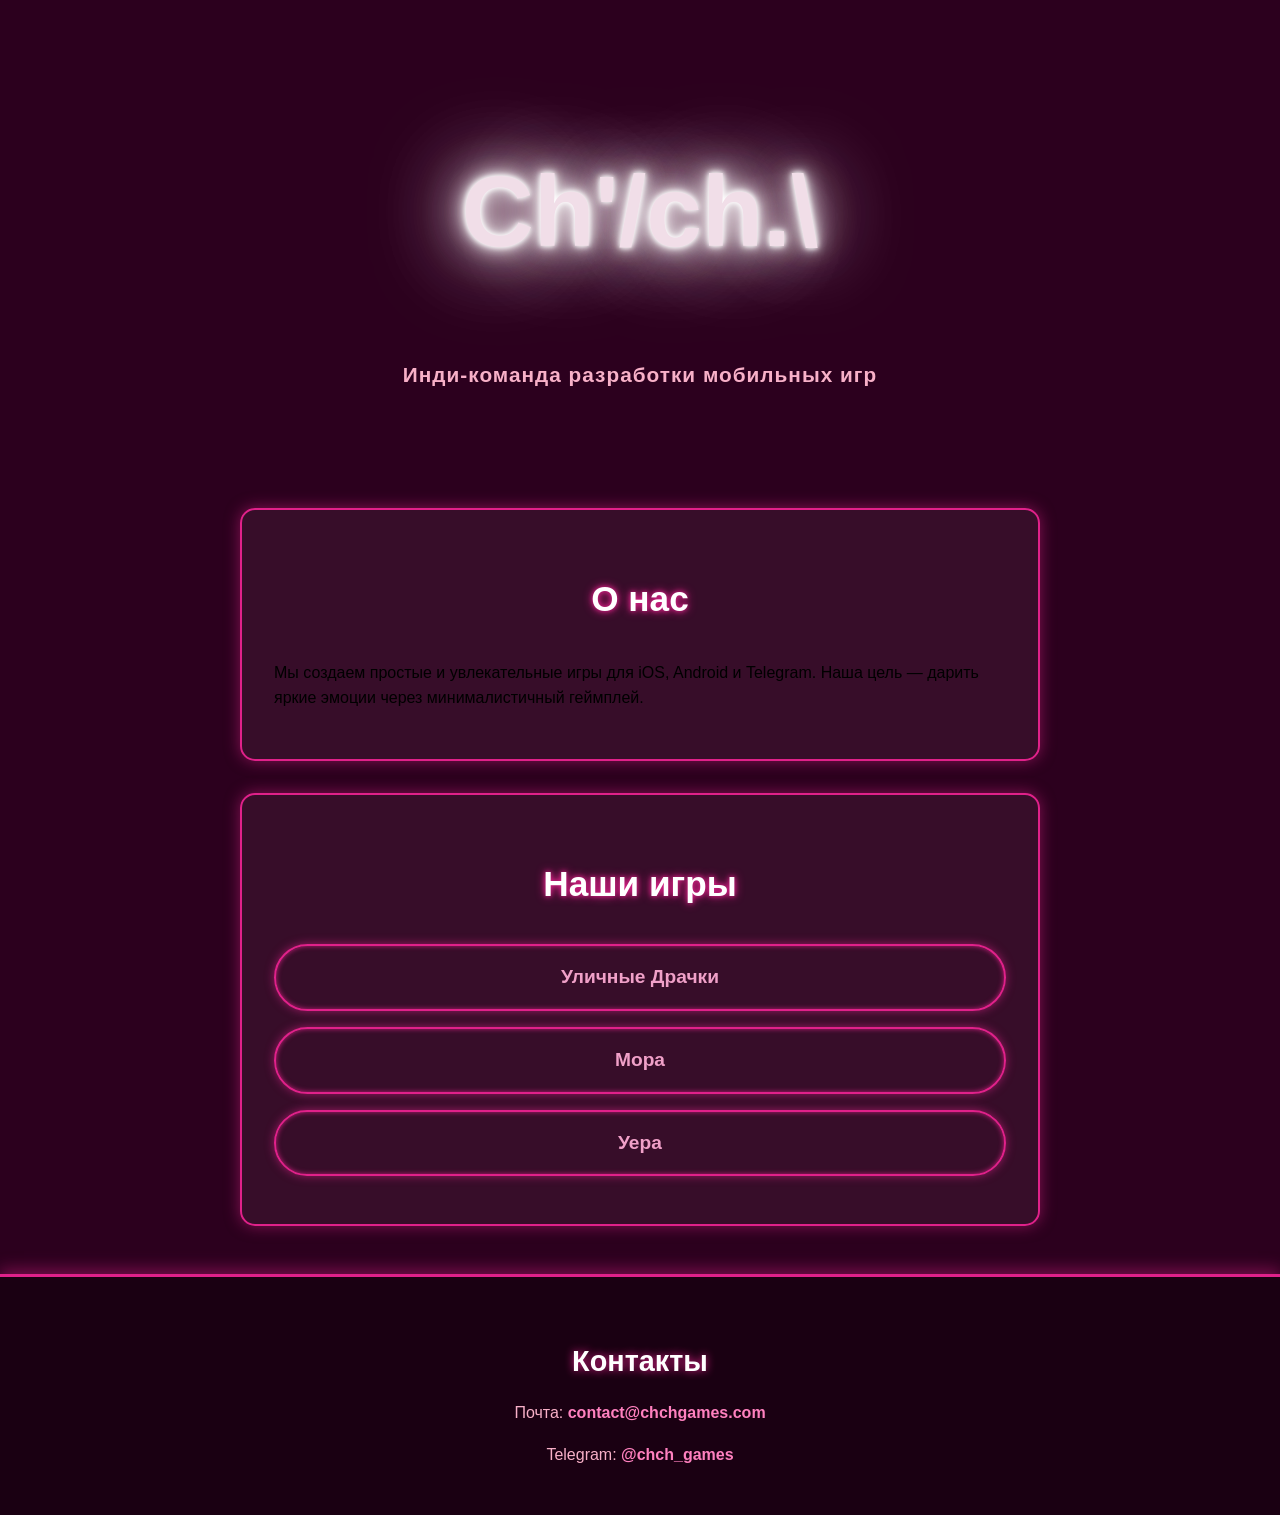
<file: кафеха/index.html>
<!DOCTYPE html>
<html lang="ru">
<head>
    <meta charset="utf-8">
    <meta name="viewport" content="width=device-width, initial-scale=1.0">
    <title>Ch'/ch.\ - Инди-разработка игр</title>
    <meta name="description" content="Инди команда разработки мобильных игр для iOS, Android и Телеграмм.">
    <link rel="stylesheet" href="stylesheet.css">
    <link rel="preconnect" href="https://fonts.googleapis.com">
    <link rel="preconnect" href="https://fonts.gstatic.com" crossorigin>
</head>
<body>

    <header class="header">
        <h1 class="main-title">Ch'/ch.\</h1>
        <p class="subtitle">Инди-команда разработки мобильных игр</p>
    </header>

    <main>
        <section id="about" class="about-section">
            <h2>О нас</h2>
            <p>Мы создаем простые и увлекательные игры для iOS, Android и Telegram. Наша цель — дарить яркие эмоции через минималистичный геймплей.</p>
        </section>

        <section id="games" class="games-section">
            <h2>Наши игры</h2>
            <ul class="games-list">
                <li><a href="#">Уличные Драчки</a></li>
                <li><a href="#">Мора</a></li>
                <li><a href="#">Уера</a></li>
            </ul>
        </section>
    </main>

    <footer class="footer">
        <div class="contact-info">
            <h3>Контакты</h3>
            <p>Почта: <a href="mailto:contact@chchgames.com">contact@chchgames.com</a></p>
            <p>Telegram: <a href="https://t.me/chch_games" target="_blank">@chch_games</a></p>
        </div>
    </footer>

</body>
</html>
</file>
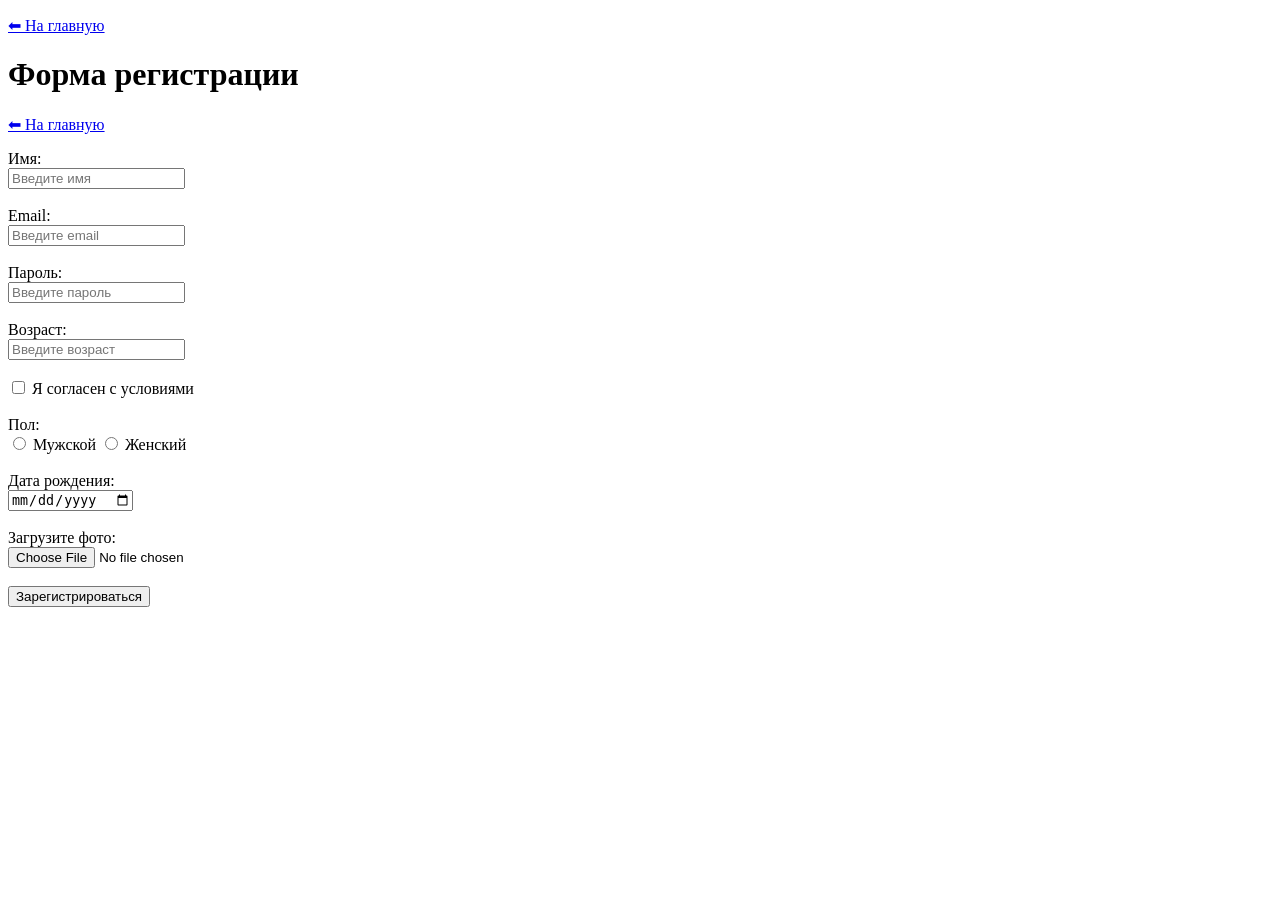
<file: gt.html>
<!DOCTYPE html>
<html lang="ru">
<head>
  <meta charset="UTF-8">
  <title>Форма регистрации</title>
  <meta name="viewport" content="width=device-width, initial-scale=1.0">
</head>
<body>
<p><a href="mmam.html">⬅ На главную</a></p>
  <h1>Форма регистрации</h1>
    <p><a href="mmam.html">⬅ На главную</a></p>
  <form action="/submit" method="post">
    <label for="name">Имя:</label><br>
    <input type="text" id="name" name="name" placeholder="Введите имя" required><br><br>

    <label for="email">Email:</label><br>
    <input type="email" id="email" name="email" placeholder="Введите email" required><br><br>

    <label for="password">Пароль:</label><br>
    <input type="password" id="password" name="password" placeholder="Введите пароль" required><br><br>

    <label for="age">Возраст:</label><br>
    <input type="number" id="age" name="age" placeholder="Введите возраст"><br><br>

    <label>
      <input type="checkbox" name="agreement" required> Я согласен с условиями
    </label><br><br>

    <label>Пол:</label><br>
    <input type="radio" id="male" name="gender" value="male">
    <label for="male">Мужской</label>
    <input type="radio" id="female" name="gender" value="female">
    <label for="female">Женский</label><br><br>

    <label for="birthdate">Дата рождения:</label><br>
    <input type="date" id="birthdate" name="birthdate"><br><br>

    <label for="avatar">Загрузите фото:</label><br>
    <input type="file" id="avatar" name="avatar"><br><br>

    <button type="submit">Зарегистрироваться</button>
  </form>

</body>
</html>
</file>
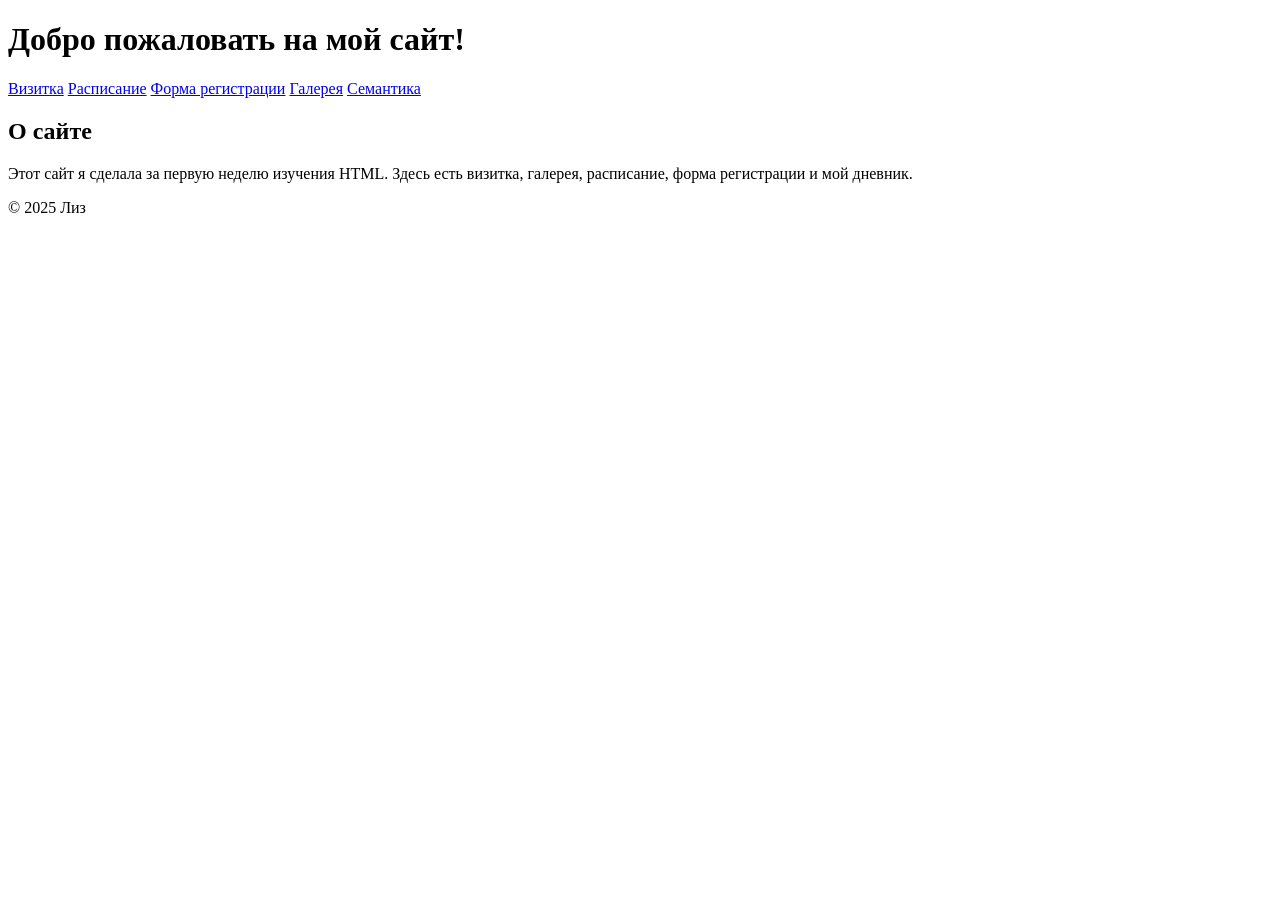
<file: mmam.html>
<!DOCTYPE html>
<html lang="ru">
<head>
  <meta charset="UTF-8">
  <title>ММАМ</title>
    <meta name="viewport" content="width=device-width, initial-scale=1.0">
</head>
<body>
    <h1>Добро пожаловать на мой сайт!</h1>
    <nav>
      
        <a href="vizitka/%D0%B2%D0%B8%D0%B7%D0%B8%D1%82%D0%BA%D0%B0.html">Визитка</a>
        <a href="raspicaybt.html">Расписание</a>
        <a href="gt.html">Форма регистрации</a>
        <a href="libra/librat.html">Галерея</a>
        <a href="%D0%BF%D0%BE.html">Семантика</a>
    </nav>
    <main>
          <h2>О сайте</h2>
        <p>Этот сайт я сделала за первую неделю изучения HTML. 
     Здесь есть визитка, галерея, расписание, форма регистрации и мой дневник.</p>
    </main>
      
<footer>
  <p>© 2025 Лиз</p>
</footer>
</body>
                        
</html>
</file>
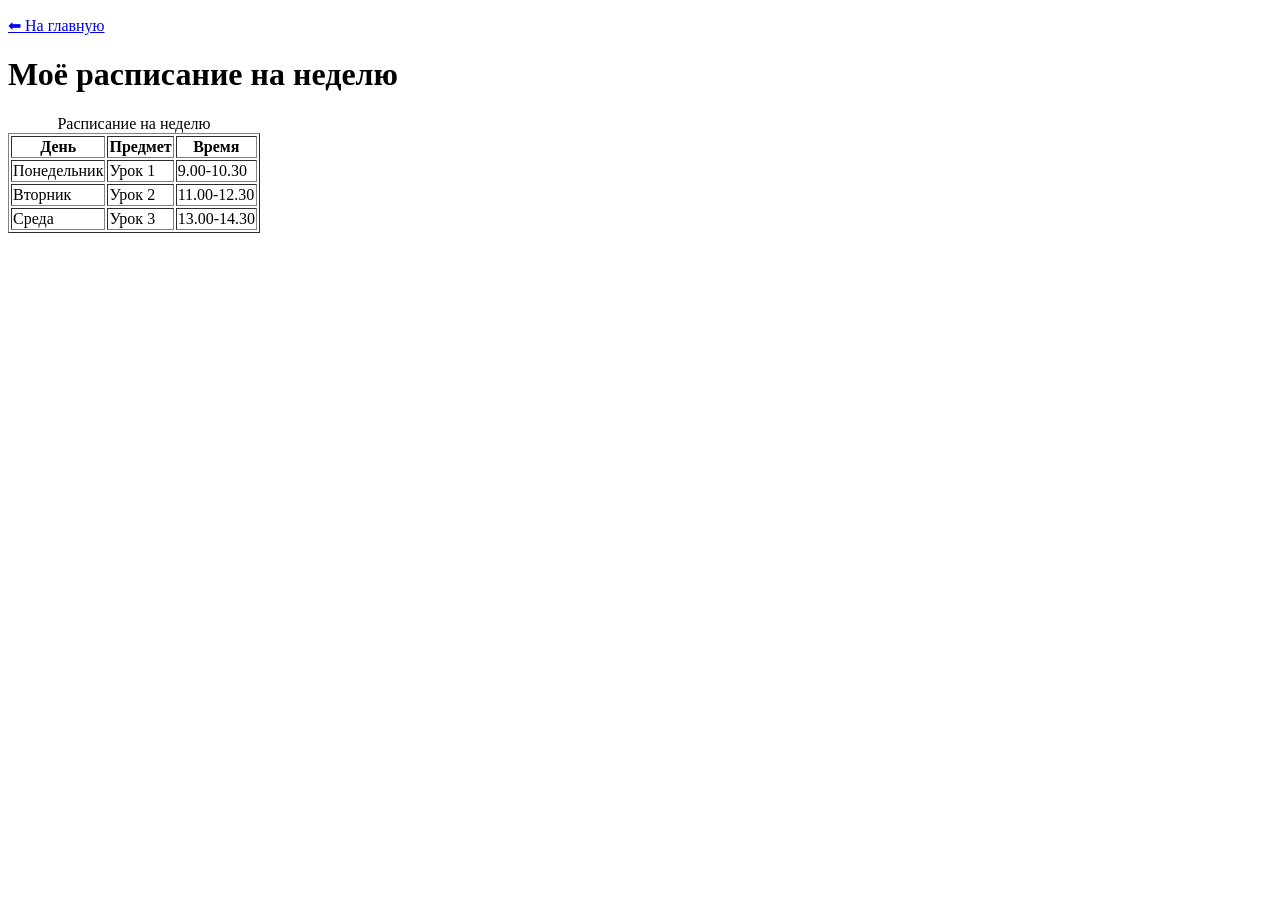
<file: raspicaybt.html>
<!DOCTYPE html>
<html lang="ru">
<head>
     <meta charset="UTF-8">
  <title>Моё расписание</title>
</head>
<body>
    <p><a href="mmam.html">⬅ На главную</a></p>
<h1>Моё расписание на неделю</h1>

<table border="1">
    <caption>Расписание на неделю</caption>

    <tr>
        <th>День</th>
        <th>Предмет</th>
        <th>Время</th>
    </tr>
    <tr>
        <td>Понедельник</td>
        <td>Урок 1</td>
        <td>9.00-10.30</td>
    </tr>
    <tr>
        <td>Вторник</td>
        <td>Урок 2</td>
        <td>11.00-12.30</td>
    </tr>
    <tr>
        <td>Среда</td>
        <td>Урок 3</td>
        <td>13.00-14.30</td>

    </tr>
    </table>
</body>
</html>
</file>
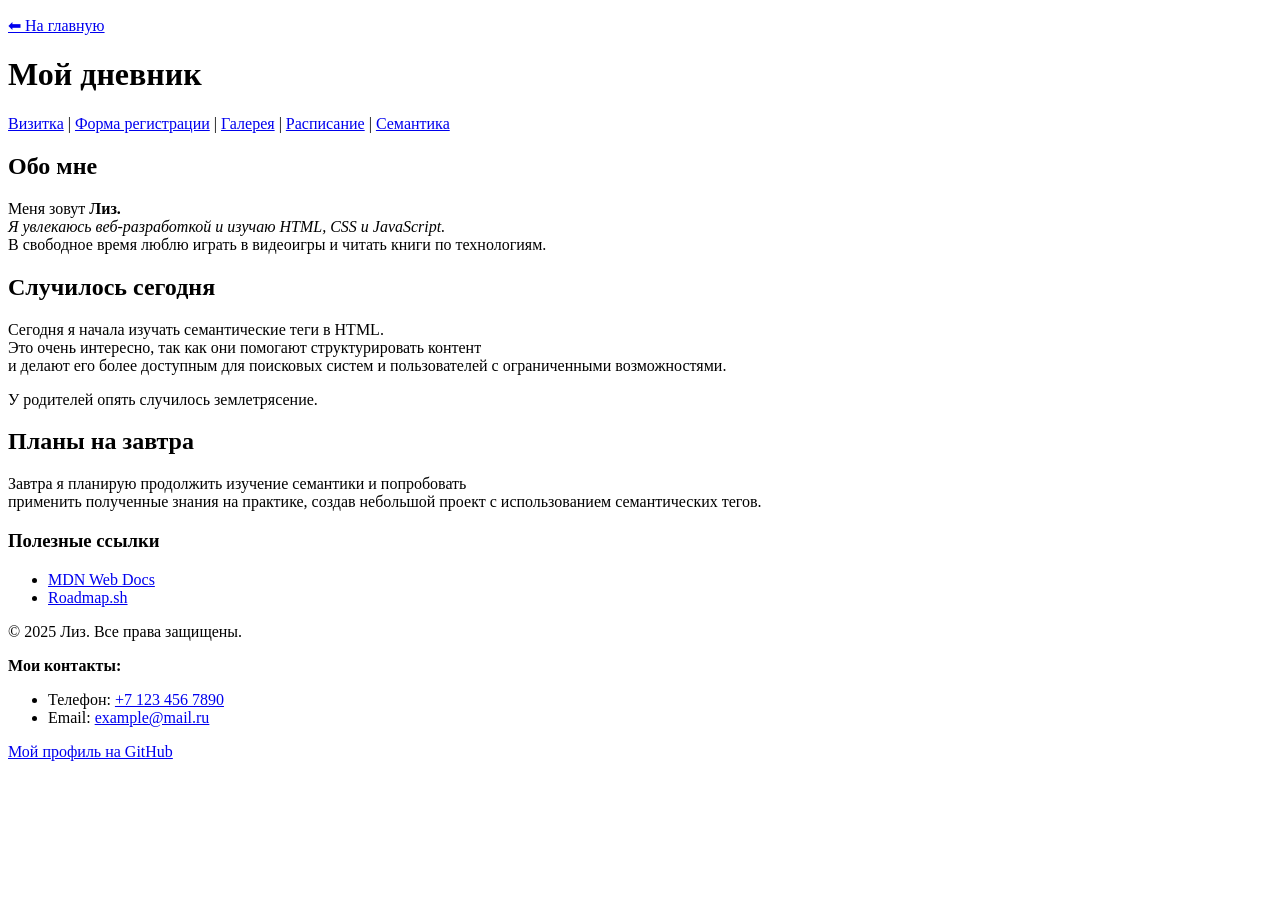
<file: по.html>
<!DOCTYPE html>
<html lang="ru">
<head>
  <meta charset="UTF-8">
  <title>Семантика</title>
</head>
<body>
<header>
    <p><a href="mmam.html">⬅ На главную</a></p>
    <h1>Мой дневник</h1>
    <nav>
        <a href="vizitka/визитка.html">Визитка</a> |
        <a href="gt.html">Форма регистрации</a> |
        <a href="libra/librat.html">Галерея</a> |
        <a href="raspicaybt.html">Расписание</a> |
        <a href="по.html">Семантика</a>
    </nav>
</header>

<main>
    <section id="about-me">
        <h2>Обо мне</h2>
        <p>Меня зовут <strong>Лиз.</strong><br>
           <em>Я увлекаюсь веб-разработкой и изучаю HTML, CSS и JavaScript.</em><br>
           В свободное время люблю играть в видеоигры и читать книги по технологиям.
        </p>
    </section>

    <article>
        <h2>Случилось сегодня</h2>
        <p>Сегодня я начала изучать семантические теги в HTML.<br>
           Это очень интересно, так как они помогают структурировать контент <br>
           и делают его более доступным для поисковых систем и пользователей с ограниченными возможностями.
        </p>
        <p>У родителей опять случилось землетрясение.</p>
    </article>

    <article>
        <h2>Планы на завтра</h2>
        <p>Завтра я планирую продолжить изучение семантики и попробовать<br>
           применить полученные знания на практике, создав небольшой проект с использованием семантических тегов.
        </p>
    </article>
</main>

<aside>
    <h3>Полезные ссылки</h3>
    <ul>
      <li><a href="https://developer.mozilla.org/ru/">MDN Web Docs</a></li>
      <li><a href="https://roadmap.sh/">Roadmap.sh</a></li>
    </ul>
</aside>

<footer>
    <p>© 2025 Лиз. Все права защищены.</p>

    <p><strong>Мои контакты:</strong></p>
    <ul>
      <li>Телефон: <a href="tel:+71234567890">+7 123 456 7890</a></li>
      <li>Email: <a href="mailto:example@mail.ru">example@mail.ru</a></li>
    </ul>

    <p>
      <a href="https://github.com/sluntaeva" title="Мой GitHub" target="_blank">Мой профиль на GitHub</a>
    </p>
</footer>
</body>
</html>
</file>
<file: кафеха/stylesheet.css>
body {
    font-family: 'Montserrat', sans-serif;
    margin: 0;
    background-color: #2c001e; 
    line-height: 1.6;
}

a {
    color: #ff80bf; /* Яркий розовый для ссылок */
    text-decoration: none;
    font-weight: bold;
    transition: color 0.3s ease, text-shadow 0.3s ease;
}

a:hover {
    color: #fff;
    text-shadow: 0 0 10px #ff80bf; /* Свечение при наведении */
}

h1, h2, h3 {
    font-weight: 700;
    color: #e0218a;
}

/* --- Шапка сайта --- */
.header {
    background: none; /* Убираем градиент, чтобы не мешать свечению */
    padding: 4rem 2rem;
    text-align: center;
}

.main-title {
    color: rgb(241, 222, 232);
    font-size: 100px;
    text-shadow:         
        0 0 5px #fff,                
        0 0 10px #fff,               
        0 0 20px #fff,               
        0 0 40px rgb(241, 222, 232), 
        0 0 80px rgb(241, 222, 232), 
        0 0 90px rgb(241, 222, 232);}

.subtitle {
    font-size: 1.3rem;
    color: #f8b0c8;
    margin-top: 1rem;
    font-weight: bold;
    letter-spacing: 1px;
}

/* --- Основной контент --- */
main {
    max-width: 800px;
    margin: 2rem auto;
    padding: 0 1rem;
}

.about-section, .games-section {
    background-color: rgba(255, 255, 255, 0.05); /* Полупрозрачный фон */
    padding: 2rem;
    margin-bottom: 2rem;
    border-radius: 15px;
    border: 2px solid #e0218a;
    box-shadow: 0 0 15px rgba(224, 33, 138, 0.5); /* Тень-свечение для блоков */
}

h2 {
    font-size: 2.2rem;
    text-align: center;
    color: #fff;
    padding-bottom: 0.5rem;
    margin-bottom: 1.5rem;
    /* --- Свечение для заголовков секций --- */
    text-shadow: 
        0 0 5px #e0218a,
        0 0 10px #e0218a;
}

/* --- Секция с играми --- */
.games-list {
    list-style: none;
    padding: 0;
    display: flex;
    flex-direction: column;
    gap: 1rem;
}

.games-list li a {
    display: block;
    background-color: transparent; /* Прозрачный фон */
    padding: 1rem;
    border-radius: 50px;
    border: 2px solid #e0218a;
    color: #f0a0c8;
    font-size: 1.2rem;
    font-weight: bold;
    text-align: center;
    transition: all 0.3s ease;
    /* --- Свечение для кнопок --- */
    box-shadow: 
        inset 0 0 5px rgba(224, 33, 138, 0.8), /* Внутренняя тень */
        0 0 10px rgba(224, 33, 138, 0.6);   /* Внешняя тень */
}

.games-list li a:hover {
    color: #fff;
    background-color: #e0218a;
    /* --- Усиленное свечение при наведении --- */
    box-shadow: 
        inset 0 0 10px rgba(255, 255, 255, 0.5),
        0 0 20px #e0218a,
        0 0 30px #e0218a;
    transform: scale(1.05);
}

/* --- Подвал --- */
.footer {
    background-color: #1a0012;
    padding: 2rem;
    text-align: center;
    margin-top: 3rem;
    color: #f8b0c8;
    border-top: 3px solid #e0218a;
    box-shadow: 0 -5px 15px rgba(224, 33, 138, 0.4); /* Тень вверх */
}

.footer h3 {
    color: #fff;
    font-size: 1.8rem;
    margin-bottom: 1rem;
    text-shadow: 0 0 8px #e0218a;
}

.footer a {
    color: #ff80bf;
}

.footer a:hover {
    color: #fff;
    text-shadow: 0 0 10px #ff80bf;
}

/* --- Адаптивность --- */
@media (max-width: 600px) {
    .main-title {
        font-size: 2.8rem;
    }
    h2 {
        font-size: 1.8rem;
    }
}
</file>
